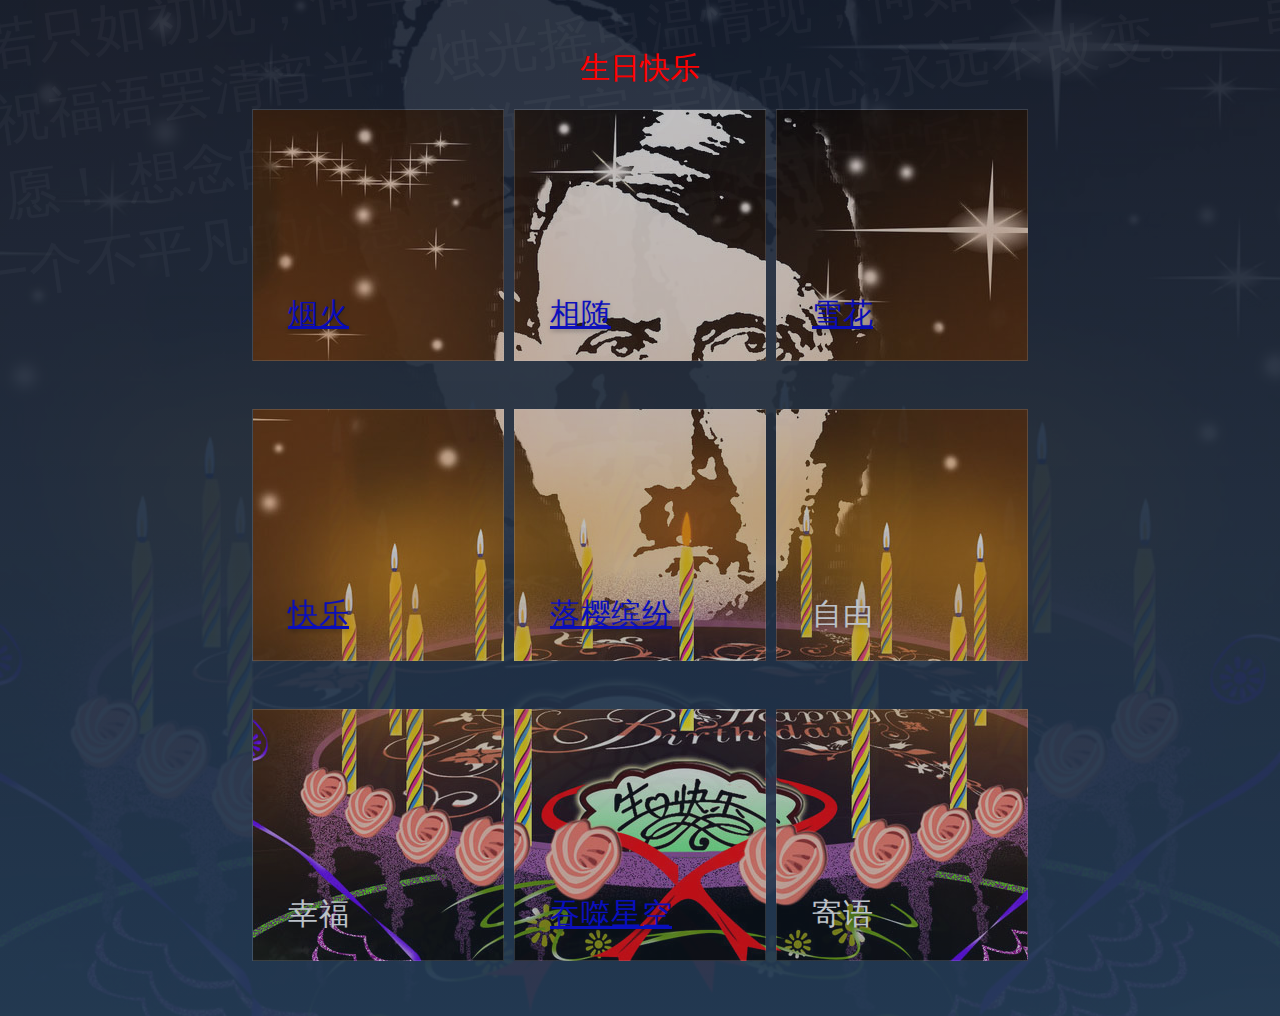
<file: index.html>
﻿<!DOCTYPE html>
<html>
<head>
<meta charset="UTF-8">
<title>献上最美好的祝福</title>

<link type="text/css" rel="stylesheet" href="css/style.css">
<audio  autoplay="autoplay" loop="-1">
<source src="./html/mp3/happy.mp3" type="Audio/mpeg"> 
</audio>
</head>
<body>

<div class="background-lyrics"> 
人生若只如初见，何幸睹君今日面；等闲变却美人颜，却道美人颜永驻；祝福语罢清宵半，烛光摇曳温情现；何如时光休荏苒，青春常在生日愿！
想念的话,说也说不完,关怀的心,永远不改变。一串真挚的祝福,一个不平凡的心意,衷心地祝愿你生日快乐!
</div>
<div class="container-master">
  <div class="container-tile">
    <h1><font color="red">生日快乐</font></h1>
    <div class="content">
      <div class="floaty tile">
        <h3 class="title"> <a href="./html/fireworks.html">烟火</a></h3>
        <div class="lines"> </div>
        <ul>
          <li>它是美丽的，是罕见的，是珍贵的。</li>
          <li>是无与伦比的，像黑暗夜晚的点缀，</li>
          <li>像灿烂绽放的花朵，像颗颗闪烁的星星，</li>
          <li>像五彩缤纷的世界，它就是烟花。</li>
          <li>请原谅</li>
          <li>没有礼物可以送给你，希望给你留下独特的回忆</li>
          <li>点击右上角的紫色字体去体验一场别样的演出吧，希望你能喜欢</li>
        </ul>
      </div>
      <div class="floaty tile">
        <h3 class="title"><a href="./html/plus.html">相随</a></h3>
             <div class="lines"> </div>
        <ul>
          <li>青天有月来几时？我今停杯一问之。人攀明月不可得，月行却与人相随。</li>
          <li>皎如飞镜临丹阙，绿烟灭尽清辉发。但见宵从海上来，宁知晓向云间没。</li>
          <li>白兔捣药秋复春，嫦娥孤栖与谁邻？今人不见古时月，今月曾经照古人。</li>
          <li>古人今人若流水，共看明月皆如此。</li>
          <li>唯愿当歌对酒时，月光长照金樽里。</li>
          <li>右上角点击进入页面</li>
          <li>进入页面后鼠标随机点击屏幕一点</li>
        </ul>
      </div>
      <div class="floaty tile">
        <h3 class="title"><a href="./html/snow.html">雪花</a></h3>
        <div class="lines"> </div>
        <ul>
          <li>捧在手里融化，怎么让我不牵挂寒风追逐着飞沙</li>
          <li>残叶无奈落在低洼，呻吟着不知被吹向何方，可能会去很远的地方</li>
          <li>明年春天又变成绿色，回到阳光明媚的哲理，快快回来 我在这里等你</li>
          <li>因为已把你的笑容嵌在记忆，我只想把思念传递给你</li>
          <li>飞雪带走你的寂寞，虽然岁月改变了我们的容颜</li>
          <li>我们的心不变依然</li>
          <li>许久没看见过南方的雪了，兴许之后会有机会在一个雪夜里遇见吧...</li>
        </ul>
      </div>
      <div class="floaty tile">
        <h3 class="title"><a href="./html/memory.html">快乐</a></h3>
   
      </div>
      <div class="floaty tile">
        <h3 class="title"><a href="./html/sakura.html">落樱缤纷</a></h3>
        <div class="lines"> </div>
        <ul>
          <li>仙云昨夜坠庭柯，化作翩跹万玉娥。</li>
          <li>映日横陈酣国色，倚风小舞荡天魔。</li>
          <li>春来惆怅谁人见，醉后风怀奈汝何。</li>
          <li>坐对名花应笑我，陋帮流俗似东坡。</li>
          <li>嫣然欲笑媚东墙，绰约终疑胜海棠。颜色不辞污脂粉，风神偏带绮罗香。</li>
          <li>园林尽日开图画，丝管含情趁艳阳。</li>
          <li>怪底近来浑自醉，一尊难发少年狂。</li>
        </ul>
      </div>
      <div class="floaty tile">
        <h3 class="title">自由</h3>
        <div class="lines"> </div>
        <ul>
          <li></li>
          <li></li>
          <li></li>
          <li></li>
          <li></li>
          <li></li>
          <li></li>
          </ul>
      </div>
      <div class="floaty tile">
        <h3 class="title">幸福</h3>
        <div class="lines"> </div>
        <ul>
          <li></li>
          <li></li>
          <li></li>
          <li></li>
          <li></li>
          <li></li>
          <li></li>
        </ul>
      </div>
      <div class="floaty tile">
        <h3 class="title"><a href="./html/demo.html">吞噬星空</a></h3>
        <div class="lines"> </div>
        <ul>
          <li>它是现实的.有光亮的地方没有黑色,但世上哪能处处有光亮?有光亮就必有黑暗, 这就是现实.所以我赞美它.虽然我向往光明,但我不希望被它所蒙蔽,所以我要看到的是现实,我要我自己认识到世上的污点,我要我自己时刻提高警惕. </li>
          <li>它是多变的.它可以是陪衬品,它没有自己的光芒,因为它要突出别样事物的光彩. 有了它,白色显得更白;有了它,光亮显得更光亮.它也可以独领风骚.当没有其他颜色需要踏着它的肩膀突出自己的时候,它可以独当一面,散发出自己的色彩,所以我赞美它.当别人发挥他们的才能的时候,我可以当夜空,来陪衬他们的光芒;而在无人能支撑 大局时,我亦可以独树一帜. </li>
          <li>它成熟.干练.冷静.沉着.使人自然地联想到智慧.冷静.信赖. </li>
          <li>它不会改变它的性格.仿若一座逶迤的大山,不论狂风暴雨怎样折腾,山还是山,风雨过后更显得风采. </li>
          <li>它是永远的深邃.它稳如泰山,无论任何色彩的加入,它全都吸收.但黑色仍是黑色, </li>
          <li>天下皆白</li>
          <li>唯我独黑</li>
        </ul>
      </div>
      <div class="floaty tile">
        <h3 class="title">寄语</h3>
        <div class="lines"> </div>
        <ul>
          <li>很荣幸与你一路相随</li>
          <li>在人生的弥留之际</li>
          <li>遇见了你们</li>
          <li>是我</li>
          <li>人生</li>
          <li>中</li>
          <li>最幸运的时光</li>
        </ul>
      </div>
    </div>
  </div>
  <div class="container-lyrics">
    <div class="content">
      <div class="header">
        <a class="back"></a>
        <h4 class="lyrics-title"></h4></div>
      <div class="lyrics-wrapper"></div>
    </div>
  </div>
</div>

<script type="text/javascript" src='js/jquery.min.js'></script>
<script type="text/javascript" src="js/index.js"></script>

<div style="text-align:center;margin:1px 0; font:normal 14px/24px 'MicroSoft YaHei';">
<br><br><br><br><br><br><br><br><br><br><br><br><br><br><br><br><br><br><br><br><br><br><br><br><br><br><br><br><br><br><br><br><br><br><br><br><br>
</div>
</body>
</html>
</file>
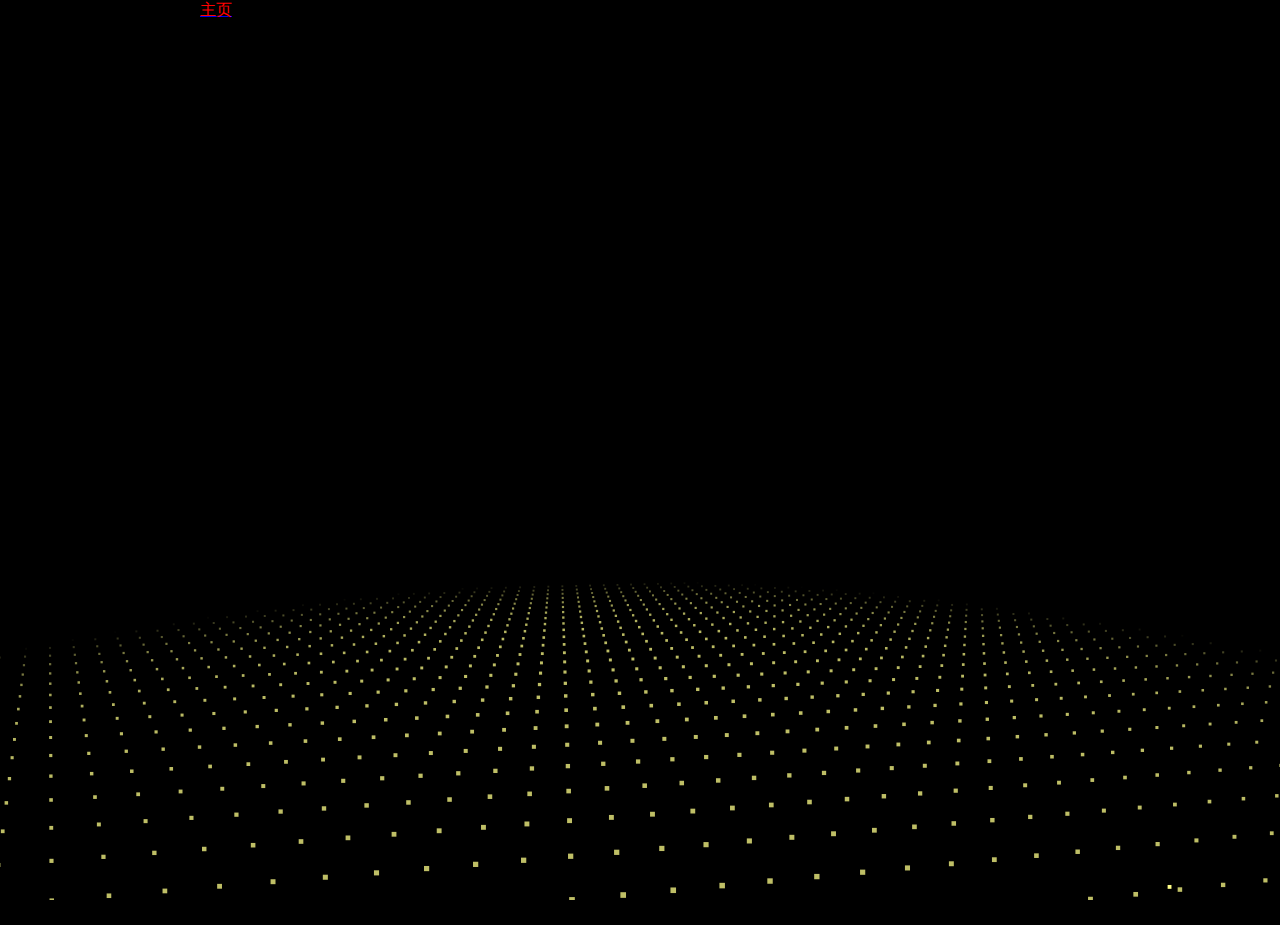
<file: html/fireworks.html>
﻿<!doctype html>
<html>
<head>
<meta charset="utf-8">
<title>烟花</title>
<a href="#" onClick="javascript :history.back(-1);" style="padding: 200px 200px;border: 100px 100px "><font color="red">主页</font></a>
<audio  autoplay="autoplay" loop="-1">
<source src="./mp3/Firework.mp3" type="Audio/mpeg"> 
</audio>

<style>
html,body{
	margin:0px;
	width:100%;
	height:100%;
	overflow:hidden;
	background:#000;
}

#canvas{
	width:100%;
	height:100%;
}
</style>

</head>
<body>

<canvas id="canvas"></canvas><script>
function initVars(){

	pi=Math.PI;
	ctx=canvas.getContext("2d");
	canvas.width=canvas.clientWidth;
	canvas.height=canvas.clientHeight;
	cx=canvas.width/2;
	cy=canvas.height/2;
	playerZ=-25;
	playerX=playerY=playerVX=playerVY=playerVZ=pitch=yaw=pitchV=yawV=0;
	scale=600;
	seedTimer=0;seedInterval=5,seedLife=100;gravity=.02;
	seeds=new Array();
	sparkPics=new Array();
	s="https://cantelope.org/NYE/";
	for(i=1;i<=10;++i){
		sparkPic=new Image();
		sparkPic.src=s+"spark"+i+".png";
		sparkPics.push(sparkPic);
	}
	sparks=new Array();
	pow1=new Audio(s+"pow1.ogg");
	pow2=new Audio(s+"pow2.ogg");
	pow3=new Audio(s+"pow3.ogg");
	pow4=new Audio(s+"pow4.ogg");
	frames = 0;
}

function rasterizePoint(x,y,z){

	var p,d;
	x-=playerX;
	y-=playerY;
	z-=playerZ;
	p=Math.atan2(x,z);
	d=Math.sqrt(x*x+z*z);
	x=Math.sin(p-yaw)*d;
	z=Math.cos(p-yaw)*d;
	p=Math.atan2(y,z);
	d=Math.sqrt(y*y+z*z);
	y=Math.sin(p-pitch)*d;
	z=Math.cos(p-pitch)*d;
	var rx1=-1000,ry1=1,rx2=1000,ry2=1,rx3=0,ry3=0,rx4=x,ry4=z,uc=(ry4-ry3)*(rx2-rx1)-(rx4-rx3)*(ry2-ry1);
	if(!uc) return {x:0,y:0,d:-1};
	var ua=((rx4-rx3)*(ry1-ry3)-(ry4-ry3)*(rx1-rx3))/uc;
	var ub=((rx2-rx1)*(ry1-ry3)-(ry2-ry1)*(rx1-rx3))/uc;
	if(!z)z=.000000001;
	if(ua>0&&ua<1&&ub>0&&ub<1){
		return {
			x:cx+(rx1+ua*(rx2-rx1))*scale,
			y:cy+y/z*scale,
			d:Math.sqrt(x*x+y*y+z*z)
		};
	}else{
		return {
			x:cx+(rx1+ua*(rx2-rx1))*scale,
			y:cy+y/z*scale,
			d:-1
		};
	}
}

function spawnSeed(){
	
	seed=new Object();
	seed.x=-50+Math.random()*100;
	seed.y=25;
	seed.z=-50+Math.random()*100;
	seed.vx=.1-Math.random()*.2;
	seed.vy=-1.5;//*(1+Math.random()/2);
	seed.vz=.1-Math.random()*.2;
	seed.born=frames;
	seeds.push(seed);
}

function splode(x,y,z){
	
	t=5+parseInt(Math.random()*150);
	sparkV=1+Math.random()*2.5;
	type=parseInt(Math.random()*3);
	switch(type){
		case 0:
			pic1=parseInt(Math.random()*10);
			break;
		case 1:
			pic1=parseInt(Math.random()*10);
			do{ pic2=parseInt(Math.random()*10); }while(pic2==pic1);
			break;
		case 2:
			pic1=parseInt(Math.random()*10);
			do{ pic2=parseInt(Math.random()*10); }while(pic2==pic1);
			do{ pic3=parseInt(Math.random()*10); }while(pic3==pic1 || pic3==pic2);
			break;
	}
	for(m=1;m<t;++m){
		spark=new Object();
		spark.x=x; spark.y=y; spark.z=z;
		p1=pi*2*Math.random();
		p2=pi*Math.random();
		v=sparkV*(1+Math.random()/6)
		spark.vx=Math.sin(p1)*Math.sin(p2)*v;
		spark.vz=Math.cos(p1)*Math.sin(p2)*v;
		spark.vy=Math.cos(p2)*v;
		switch(type){
			case 0: spark.img=sparkPics[pic1]; break;
			case 1:
				spark.img=sparkPics[parseInt(Math.random()*2)?pic1:pic2];
				break;
			case 2:
				switch(parseInt(Math.random()*3)){
					case 0: spark.img=sparkPics[pic1]; break;
					case 1: spark.img=sparkPics[pic2]; break;
					case 2: spark.img=sparkPics[pic3]; break;
				}
				break;
		}
		spark.radius=25+Math.random()*50;
		spark.alpha=1;
		spark.trail=new Array();
		sparks.push(spark);
	}
	switch(parseInt(Math.random()*4)){
		case 0:	pow=new Audio(s+"pow1.ogg"); break;
		case 1:	pow=new Audio(s+"pow2.ogg"); break;
		case 2:	pow=new Audio(s+"pow3.ogg"); break;
		case 3:	pow=new Audio(s+"pow4.ogg"); break;
	}
	d=Math.sqrt((x-playerX)*(x-playerX)+(y-playerY)*(y-playerY)+(z-playerZ)*(z-playerZ));
	pow.volume=1.5/(1+d/10);
	pow.play();
}

function doLogic(){
	
	if(seedTimer<frames){
		seedTimer=frames+seedInterval*Math.random()*10;
		spawnSeed();
	}
	for(i=0;i<seeds.length;++i){
		seeds[i].vy+=gravity;
		seeds[i].x+=seeds[i].vx;
		seeds[i].y+=seeds[i].vy;
		seeds[i].z+=seeds[i].vz;
		if(frames-seeds[i].born>seedLife){
			splode(seeds[i].x,seeds[i].y,seeds[i].z);
			seeds.splice(i,1);
		}
	}
	for(i=0;i<sparks.length;++i){
		if(sparks[i].alpha>0 && sparks[i].radius>5){
			sparks[i].alpha-=.01;
			sparks[i].radius/=1.02;
			sparks[i].vy+=gravity;
			point=new Object();
			point.x=sparks[i].x;
			point.y=sparks[i].y;
			point.z=sparks[i].z;
			if(sparks[i].trail.length){
				x=sparks[i].trail[sparks[i].trail.length-1].x;
				y=sparks[i].trail[sparks[i].trail.length-1].y;
				z=sparks[i].trail[sparks[i].trail.length-1].z;
				d=((point.x-x)*(point.x-x)+(point.y-y)*(point.y-y)+(point.z-z)*(point.z-z));
				if(d>9){
					sparks[i].trail.push(point);
				}
			}else{
				sparks[i].trail.push(point);
			}
			if(sparks[i].trail.length>5)sparks[i].trail.splice(0,1);				
			sparks[i].x+=sparks[i].vx;
			sparks[i].y+=sparks[i].vy;
			sparks[i].z+=sparks[i].vz;
			sparks[i].vx/=1.075;
			sparks[i].vy/=1.075;
			sparks[i].vz/=1.075;
		}else{
			sparks.splice(i,1);
		}
	}
	p=Math.atan2(playerX,playerZ);
	d=Math.sqrt(playerX*playerX+playerZ*playerZ);
	d+=Math.sin(frames/80)/1.25;
	t=Math.sin(frames/200)/40;
	playerX=Math.sin(p+t)*d;
	playerZ=Math.cos(p+t)*d;
	yaw=pi+p+t;
}

function rgb(col){
	
	var r = parseInt((.5+Math.sin(col)*.5)*16);
	var g = parseInt((.5+Math.cos(col)*.5)*16);
	var b = parseInt((.5-Math.sin(col)*.5)*16);
	return "#"+r.toString(16)+g.toString(16)+b.toString(16);
}

function draw(){
	
	ctx.clearRect(0,0,cx*2,cy*2);
	
	ctx.fillStyle="#ff8";
	for(i=-100;i<100;i+=3){
		for(j=-100;j<100;j+=4){
			x=i;z=j;y=25;
			point=rasterizePoint(x,y,z);
			if(point.d!=-1){
				size=250/(1+point.d);
				d = Math.sqrt(x * x + z * z);
				a = 0.75 - Math.pow(d / 100, 6) * 0.75;
				if(a>0){
					ctx.globalAlpha = a;
					ctx.fillRect(point.x-size/2,point.y-size/2,size,size);				
				}
			}
		}
	}
	ctx.globalAlpha=1;
	for(i=0;i<seeds.length;++i){
		point=rasterizePoint(seeds[i].x,seeds[i].y,seeds[i].z);
		if(point.d!=-1){
			size=200/(1+point.d);
			ctx.fillRect(point.x-size/2,point.y-size/2,size,size);
		}
	}
	point1=new Object();
	for(i=0;i<sparks.length;++i){
		point=rasterizePoint(sparks[i].x,sparks[i].y,sparks[i].z);
		if(point.d!=-1){
			size=sparks[i].radius*200/(1+point.d);
			if(sparks[i].alpha<0)sparks[i].alpha=0;
			if(sparks[i].trail.length){
				point1.x=point.x;
				point1.y=point.y;
				switch(sparks[i].img){
					case sparkPics[0]:ctx.strokeStyle="#f84";break;
					case sparkPics[1]:ctx.strokeStyle="#84f";break;
					case sparkPics[2]:ctx.strokeStyle="#8ff";break;
					case sparkPics[3]:ctx.strokeStyle="#fff";break;
					case sparkPics[4]:ctx.strokeStyle="#4f8";break;
					case sparkPics[5]:ctx.strokeStyle="#f44";break;
					case sparkPics[6]:ctx.strokeStyle="#f84";break;
					case sparkPics[7]:ctx.strokeStyle="#84f";break;
					case sparkPics[8]:ctx.strokeStyle="#fff";break;
					case sparkPics[9]:ctx.strokeStyle="#44f";break;
				}
				for(j=sparks[i].trail.length-1;j>=0;--j){
					point2=rasterizePoint(sparks[i].trail[j].x,sparks[i].trail[j].y,sparks[i].trail[j].z);
					if(point2.d!=-1){
						ctx.globalAlpha=j/sparks[i].trail.length*sparks[i].alpha/2;
						ctx.beginPath();
						ctx.moveTo(point1.x,point1.y);
						ctx.lineWidth=1+sparks[i].radius*10/(sparks[i].trail.length-j)/(1+point2.d);
						ctx.lineTo(point2.x,point2.y);
						ctx.stroke();
						point1.x=point2.x;
						point1.y=point2.y;
					}
				}
			}
			ctx.globalAlpha=sparks[i].alpha;
			ctx.drawImage(sparks[i].img,point.x-size/2,point.y-size/2,size,size);
		}
	}
}

function frame(){

	if(frames>100000){
		seedTimer=0;
		frames=0;
	}
	frames++;
	draw();
	doLogic();
	requestAnimationFrame(frame);
}

window.addEventListener("resize",()=>{
	canvas.width=canvas.clientWidth;
	canvas.height=canvas.clientHeight;
	cx=canvas.width/2;
	cy=canvas.height/2;
});

initVars();
frame();
</script>

</body>
</html>
</file>
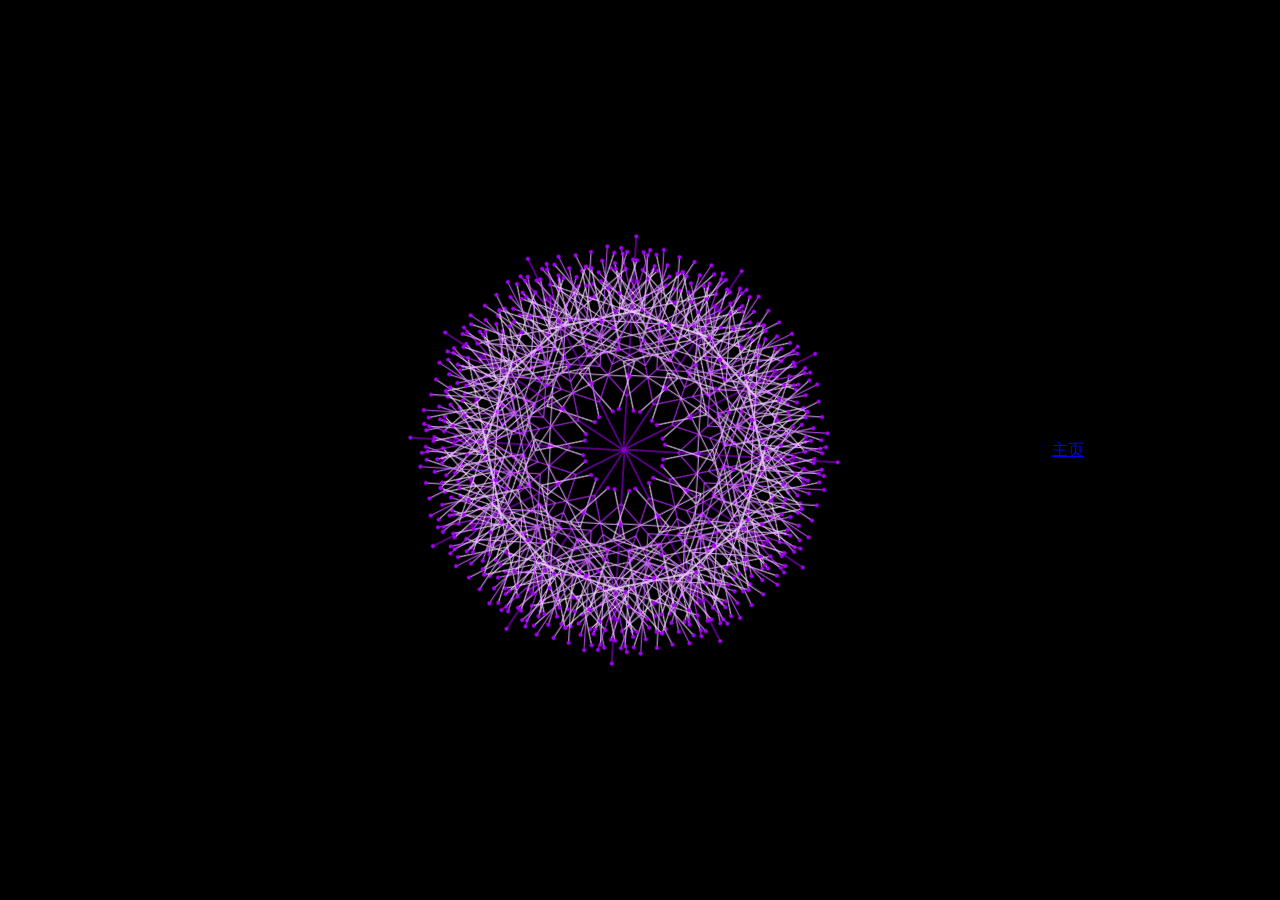
<file: html/kaleidoscopic.html>
﻿<!doctype html>
<html>
<head>
<meta charset="utf-8">
<title>HTML5鼠标控制树镜动画特效 - A5源码</title>

<style>
html,body {
	margin:0;
	padding:0;
	overflow:hidden;
	background-color:#000000
}
body {
	height:100vh;
	display:flex;
	align-items:center;
	justify-content:center;
}
.canvas {
	display:block;
	border-radius:50%;
}
.canvas-pattern {
	display:none;
}
</style>

</head>
<body>

<canvas class="canvas canvas-pattern js-canvas" width="500" height="500"></canvas>
<canvas class="canvas js-duplicate" width="500" height="500"></canvas>

<script type="text/javascript">
const canvas = document.querySelector('.js-canvas');
const ctx = canvas.getContext('2d');

const canvas2 = document.querySelector('.js-duplicate');
const ctx2 = canvas2.getContext('2d');

const dim = Math.min(window.innerWidth, window.innerHeight) * 0.95;
const w = dim;
const h = dim;
const midX = w >> 1;
const midY = h >> 1;

const PI = Math.PI;
const TO_RADIAN = PI / 180;

const maxDepth = 5;
const maxSpread = 90 * TO_RADIAN;

let autoAnimate = true;
let divergeAt = 0.5;
let spread = 45 * TO_RADIAN;
let tick = 0;

let autoSpeed = 0.004;
let autoTick = 0;

canvas.width = canvas2.width = w;
canvas.height = canvas2.height = h;

class Branch {
  constructor(position = {x : 0, y: 0}, length = 100, divergeAt = 0.5, angle = 0, depth = 0, spread = 45 * TO_RADIAN) {
    this.position = position;
    this.length = length;
    this.divergeAt = divergeAt;
    this.angle = angle;
    this.depth = depth;

    this.color = '#000';
    this.spread = spread;
    this.branches = [];

    this.grow();
  }

  grow() {
    if (!this.canBranch) {
      return;
    }

    this.branches = [];

    const nextLength = this.length * 0.75;
    const nextDepth = this.depth + 1;

    this.branches.push(
      new Branch(
        this.growPosition,
        nextLength,
        this.divergeAt,
        this.angle + this.spread,
        nextDepth,
        this.spread
      ),
      new Branch(
        this.growPosition,
        nextLength,
        this.divergeAt,
        this.angle - this.spread,
        nextDepth,
        this.spread
      )
    );
  }

  update(spread, divergeAt) {
    this.spread = spread;
    this.divergeAt = divergeAt;

    this.grow();
  }

  get growPosition() {
    const dl = this.length * this.divergeAt;

    return {
      x: this.position.x + (Math.cos(this.angle) * dl),
      y: this.position.y + (Math.sin(this.angle) * dl),
    };
  }

  get canBranch() {
    return this.depth < maxDepth;
  }
}

const rootBranch = new Branch(
  { x: midX, y: midY },
  midY * 0.5,
  divergeAt,
  -90 * TO_RADIAN,
  0,
  spread
);

const drawBranch = (branch, phase) => {
  const h = ~~(200 + (160 * phase));
  const l = 50 + ~~(((branch.depth / (maxDepth + 1))) * 50);

  const endX = branch.length;
  const endY = 0;
  const r = 2;

  ctx.save();

  ctx.strokeStyle = `hsl(${h}, 100%, ${l}%)`;
  ctx.translate(branch.position.x, branch.position.y);
  ctx.rotate(branch.angle);

  ctx.beginPath();
  ctx.moveTo(0, 0);
  ctx.lineTo(endX, endY);
  ctx.stroke();
  ctx.closePath();

  ctx.beginPath();
  ctx.fillStyle = `hsl(${h}, 100%, 50%)`;
  ctx.arc(endX, endY, r, 0, PI * 2, false);
  ctx.fill();
  ctx.closePath();

  ctx.restore();

  branch.branches.forEach((b) => {
    drawBranch(b, phase);
  });
};

const map = (value, start1, stop1, start2, stop2) => ((value - start1) / (stop1 - start1)) * (stop2 - start2) + start2;

const clear = () => {
  ctx.clearRect(0, 0, ctx.canvas.width, ctx.canvas.height);
  ctx2.clearRect(0, 0, ctx2.canvas.width, ctx2.canvas.height);
};

const loop = () => {
  let phase = rootBranch.spread / maxSpread;

  clear(phase);

  if (autoAnimate) {
    phase = map(Math.sin(autoTick), -1, 1, 0, 1);

    spread = phase * maxSpread;
    divergeAt = map(Math.sin(autoTick), -1, 1, 0, 0.5);

    autoTick += autoSpeed;
  }

  rootBranch.update(spread, divergeAt);

  drawBranch(rootBranch, phase);

  const numSegments = 12;
  const angleInc = PI * 2 / numSegments;
  let angle = tick;

  for (let i = 0; i < numSegments; i++) {
    ctx2.save();
    ctx2.translate(midX, midY);
    ctx2.rotate(angle);
    ctx2.drawImage(canvas, -w / 2, -h / 2);
    ctx2.restore();
    angle += angleInc;
  }

  tick += 0.002;

  requestAnimationFrame(loop);
};

const onPointerMove = (e) => {
  if (autoAnimate) {
    return;
  }

  const target = (e.touches && e.touches.length) ? e.touches[0] : e;
  const { clientX: x, clientY: y } = target;

  const width = window.innerWidth;
  const height = window.innerHeight;

  spread = (x / width) * maxSpread;
  divergeAt = y / height;
};

document.body.addEventListener('mousemove', onPointerMove);
document.body.addEventListener('touchmove', onPointerMove);

document.addEventListener('mouseenter', () => {
  autoAnimate = false;
});

document.addEventListener('mouseleave', () => {
  autoAnimate = true;
});

loop();
</script>

</body>
<a href="#" onClick="javascript :history.back(-1);">主页</a>
</html>
</file>
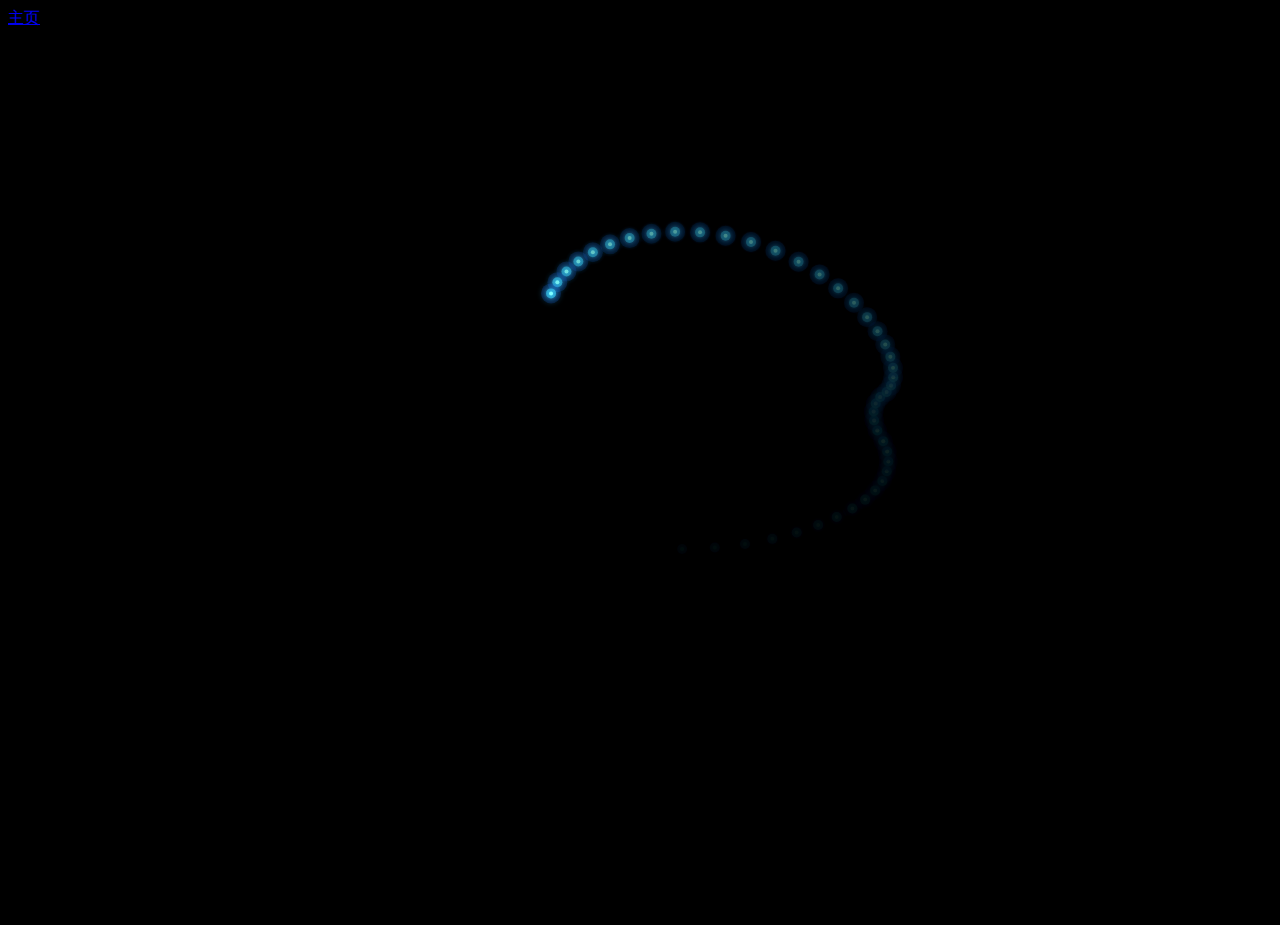
<file: html/plus.html>
﻿<!doctype html>
<html>
<head>
<meta charset="utf-8">
<title>相随</title>
<audio  autoplay="autoplay" loop="-1">
<source src="./mp3/plus.mp3" type="Audio/mpeg"> 
</audio>
<style>
html, body {
  width: 100%;
  height: 100%;
  overflow: hidden;
}
body {
  background: black;
}
p {
  color: white;
  position: absolute;
  text-align: center;
  bottom: 20px;
  width: 100%;
  font-size: 12px;
  font-family: Arial, sans-serif;
  animation: fadeInOut 800ms infinite alternate;
}
@keyframes fadeInOut {
  from { opacity: 0.3; }
  to { opacity: 0.7; }
}
</style>

</head>
<body>

<script type="text/javascript" src="js/underscore-min.js"></script>
<script type="text/javascript">
var App = {};

document.addEventListener("DOMContentLoaded", function(event) {
  // Setup canvas and app
  App.setup();
  // Launch animation loop
  App.frame = function() {
    App.update();
    window.requestAnimationFrame(App.frame);
  };
	App.frame();
});

App.setup = function() {
  // Setup canvas and get canvas context
  var canvas = document.createElement('canvas');
  canvas.height = window.innerHeight;
  canvas.width = window.innerWidth;
  canvas.id = 'ourCanvas';
  document.body.appendChild(canvas);
  this.ctx = canvas.getContext('2d');
  this.ctx.rect(0, 0, this.width, this.height);
  this.ctx.fillStyle = 'black';
  this.ctx.fill();
  this.width = canvas.width;
  this.height = canvas.height;
  
  // Add event liteners
  canvas.addEventListener('mousemove', function(event) {
    App.target.x = event.pageX;
    App.target.y = event.pageY;
  });
  canvas.addEventListener('mouseleave', function(event) {
    App.target = {
      x: App.xC,
      y: App.yC
    };
  });
  canvas.addEventListener('mousedown', function(event) {
    App.showArms = !App.showArms;
  });
  
  // Define a few useful elements
  this.stepCount = 0;
  this.xC = canvas.width / 2;
  this.yC = canvas.height / 2;
  this.target = {
    x: undefined,
    y: undefined
  };
  
  this.grid = [];
  this.h = 80;// Step size (px)
  this.gridXnodes = 0;
  this.gridYnodes = 0;
  
  this.springStiffnessBase = 40;
  this.springStiffness = this.springStiffnessBase;// Might be altered on the fly, huehuehuehue
  this.springLength = 80;// Default spring Length (no constraint)
  this.viscosity = 0.00001;
  this.viscositude = 0.00001;// Some kind of super viscosity I invented that will slow down particles based on their speed^3, helps prevent system explosion
  this.gravity = 2;
  this.tau = 0.7;
  this.pendulumInitialXspeed = 50;
  this.pendulumYdepth = 2;
  this.pendulumXdepth = 0;// Try playing with that one
  
  this.showArms = false;// Gets toggled on click
  
  // Release madness
  this.setupGrid(this.h);
};
App.setupGrid = function(h) {
  // Create some nodes, initially a squared mesh
  for (var x = 0.5 * this.width; x <= 0.5 * this.width + this.pendulumXdepth * h; x += h) {
    var col = [];
    for (var y = 0.4 * this.height; y <= 0.4 * this.height + this.pendulumYdepth * h; y += h) {
      var particle = {
        x: x,
        y: y,
        xLast: x,
        yLast: y,
        xSpeed: 0,
        ySpeed: 0,
        m: 250,
        hue: x * y / 100,
        fixed: false
      }
      col.push(particle);
    }
    // Set horizontal speed to bottommost particle
    col[col.length - 1].xSpeed = this.pendulumInitialXspeed;
    
    this.grid.push(col);
  }
  
  // Update grid node size
  this.gridXnodes = this.grid.length;
  this.gridYnodes = this.grid[0].length;
  
  // Stabilize some particles (fixed contraits)
  /*var leftWall = this.grid[0],
      rightWall = this.grid[this.grid.length - 1],
      bottomWall = [];
  for (var c = 0; c < this.grid.length; c++) {
    // Add last particle on the column (bottom)
    bottomWall.push(this.grid[c][this.grid[c].length - 1]);
  }
  var walls = _.union(leftWall, rightWall, bottomWall);*/
  var walls = [this.grid[0][0]];// Just the first particle (pendulum)
  _(walls).each(function(particle) {
    particle.fixed = true;
  });
};
App.update = function() {
  // Evolve system
  this.evolve();
  // Move particles
  this.move();
  // Draw particles
  this.draw();
};
App.evolve = function() {
  this.stepCount++;
  
  // Hahahaha this is not just a couple o'springs, but EVOLVING SPRINGS! Eww I'm so evil.
  this.springStiffness = this.springStiffnessBase * (2 + Math.sin(this.stepCount / 200));
};
App.birth = function() {
  // No one's born tho
  var particle = {
    x: this.width * Math.random(),
    y: this.height * (0.5 + 0.5 * Math.random()),
    xSpeed: 0,
    ySpeed: 0,
    name: 'seed' + this.stepCount
  };
  
  this.particles.push(particle);
};
App.kill = function(particleName) {
  // No one dies tho
 this.particles = _(this.particles).reject(function(seed) {
    return (seed.name == particleName);
  });
};
App.move = function() {
 for (var i = 0; i < this.grid.length; i++) {
    for (var j = 0; j < this.grid[0].length; j++) {
      var particle = this.grid[i][j];
      
      // Save previous position
      particle.xLast = particle.x;
      particle.yLast = particle.y;
      
      // Calculate forces from neighbours
      var particleWest = undefined,
          particleEast = undefined,
          particleNorth = undefined,
          particleSouth = undefined;
      var k = this.springStiffness,
          l = this.springLength;
      
      if (i > 0) {// Western neighbour
        particleWest = this.grid[i-1][j];
        var toWest = { x: particleWest.xLast - particle.x, y: particleWest.yLast - particle.y };
        var distWest = Math.sqrt(Math.pow(toWest.x, 2) + Math.pow(toWest.y, 2));
        var FwestAmp = this.springForce(distWest, l, k);
        var FwestAngle = segmentAngleRad(particle.x, particle.y, particleWest.xLast, particleWest.yLast, true);
        var FwestX = FwestAmp * Math.cos(FwestAngle);
        var FwestY = FwestAmp * Math.sin(FwestAngle);
      }
      if (i < this.grid.length - 1) {// Eastern neighbour
        particleEast = this.grid[i+1][j];
        var toEast = { x: particleEast.x - particle.x, y: particleEast.y - particle.y };
        var distEast = Math.sqrt(Math.pow(toEast.x, 2) + Math.pow(toEast.y, 2));
        var FeastAmp = this.springForce(distEast, l, k);
        var FeastAngle = segmentAngleRad(particle.x, particle.y, particleEast.xLast, particleEast.yLast, true);
        var FeastX = FeastAmp * Math.cos(FeastAngle);
        var FeastY = FeastAmp * Math.sin(FeastAngle);
      }
      if (j > 0) {
        particleNorth = this.grid[i][j-1];
        var toNorth = { x: particleNorth.xLast - particle.x, y: particleNorth.yLast - particle.y };
        var distNorth = Math.sqrt(Math.pow(toNorth.x, 2) + Math.pow(toNorth.y, 2));
        var FnorthAmp = this.springForce(distNorth, l, k);
        var FnorthAngle = segmentAngleRad(particle.x, particle.y, particleNorth.xLast, particleNorth.yLast, true);
        var FnorthX = FnorthAmp * Math.cos(FnorthAngle);
        var FnorthY = FnorthAmp * Math.sin(FnorthAngle);
      }
      if (j < this.grid[0].length - 1) {
        particleSouth = this.grid[i][j+1];
        var toSouth = { x: particleSouth.x - particle.x, y: particleSouth.y - particle.y };
        var distSouth = Math.sqrt(Math.pow(toSouth.x, 2) + Math.pow(toSouth.y, 2));
        var FsouthAmp = this.springForce(distSouth, l, k);
        var FsouthAngle = segmentAngleRad(particle.x, particle.y, particleSouth.xLast, particleSouth.yLast, true);
        var FsouthX = FsouthAmp * Math.cos(FsouthAngle);
        var FsouthY = FsouthAmp * Math.sin(FsouthAngle);
      }
      
      var Fx = (!!particleWest ? FwestX : 0) + (!!particleEast ? FeastX : 0) + (!!particleNorth ? FnorthX : 0) + (!!particleSouth ? FsouthX : 0);
      var Fy = (!!particleWest ? FwestY : 0) + (!!particleEast ? FeastY : 0) + (!!particleNorth ? FnorthY : 0) + (!!particleSouth ? FsouthY : 0);
     
      // Newton second law
      var xAcc = Fx / particle.m - this.viscosity * particle.xSpeed - this.viscositude * Math.pow(particle.xSpeed, 3);
      var yAcc = Fy / particle.m - this.viscosity * particle.ySpeed - this.viscositude * Math.pow(particle.ySpeed, 3) + this.gravity / particle.m;
      
      // Very complex integration
      particle.xSpeed += xAcc;
      particle.ySpeed += yAcc;
      
      // If the particle is not fixed, move!
      if (!particle.fixed) {
        particle.x += this.tau * particle.xSpeed;
        particle.y += this.tau * particle.ySpeed;
      }
      
      // Otherwise get controlled by user
      if (this.target.x && this.target.y && particle.fixed) {
        particle.x = this.target.x;
        particle.y = this.target.y;
      }
      
    }
  }
  
};
App.draw = function() {
  // Add thin transparent layer to canvas (trace effect)
  this.ctx.beginPath();
  this.ctx.rect(0, 0, this.width, this.height);
  this.ctx.fillStyle = 'rgba(0, 0, 0, 0.06)';
  this.ctx.fill();
  
  // Draw particles
  for (var i = 0; i < this.grid.length; i++) {
    for (var j = 0; j < this.grid[i].length; j++) {
      var particle = this.grid[i][j];
      
      // Draw arms and all
      if (this.showArms && (j != this.grid[0].length - 1)) {
        this.ctx.strokeStyle = 'rgba(255, 255, 255, 0.1)';
        this.ctx.fillStyle = 'rgba(255, 255, 255, 0.5)';
        this.ctx.lineWidth = 2;
        
        if (i > 0) {
          var particleWest = this.grid[i-1][j];
          this.ctx.beginPath();
          this.ctx.moveTo(particle.x, particle.y);
          this.ctx.lineTo(particleWest.x, particleWest.y);
          this.ctx.stroke();
        }
        if (i < this.grid.length - 1) {
          var particleEast = this.grid[i+1][j];
          this.ctx.beginPath();
          this.ctx.moveTo(particle.x, particle.y);
          this.ctx.lineTo(particleEast.x, particleEast.y);
          this.ctx.stroke();
        }
        if (j > 0) {
          var particleNorth = this.grid[i][j-1];
          this.ctx.beginPath();
          this.ctx.moveTo(particle.x, particle.y);
          this.ctx.lineTo(particleNorth.x, particleNorth.y);
          this.ctx.stroke();
        }
        if (j < this.grid[0].length - 1) {
          var particleSouth = this.grid[i][j+1];
          this.ctx.beginPath();
          this.ctx.moveTo(particle.x, particle.y);
          this.ctx.lineTo(particleSouth.x, particleSouth.y);
          this.ctx.stroke();
        }
        
        // Draw particle with $1000000 special effects
        this.ctx.beginPath();
        this.ctx.arc(particle.x, particle.y, 5, 0, 2 * Math.PI, false);
        this.ctx.fill();
        this.ctx.beginPath();
        this.ctx.arc(particle.x, particle.y, 5, 0, 2 * Math.PI, false);
        this.ctx.fillStyle = 'hsla(' + 190 + ', 100%, 100%, 0.1)';
        this.ctx.fill();
        this.ctx.beginPath();
        this.ctx.arc(particle.x, particle.y, 2, 0, 2 * Math.PI, false);
        this.ctx.fillStyle = 'hsla(' + 180 + ', 100%, 100%, 0.5)';
        this.ctx.fill();
      }
      
      // If it's last particle on the column, draw special color 
      if (j == this.grid[0].length - 1) {
        this.ctx.save();
        this.ctx.shadowBlur = 5;
        this.ctx.shadowColor = 'hsla(' + 200 + ', 100%, 60%, 1)';
        this.ctx.beginPath();
        this.ctx.arc(particle.x, particle.y, 10, 0, 2 * Math.PI, false);
        this.ctx.fillStyle = 'hsla(' + 220 + ', 80%, 50%, 0.2)';
        this.ctx.fill();
        this.ctx.beginPath();
        this.ctx.arc(particle.x, particle.y, 5, 0, 2 * Math.PI, false);
        this.ctx.fillStyle = 'hsla(' + 190 + ', 90%, 60%, 0.6)';
        this.ctx.fill();
        this.ctx.beginPath();
        this.ctx.arc(particle.x, particle.y, 2, 0, 2 * Math.PI, false);
        this.ctx.fillStyle = 'hsla(' + 180 + ', 100%, 75%, 1)';
        this.ctx.fill();
        this.ctx.restore();
      }
    }
    
  }
};
App.springForce = function(dist, l, k) {
  // dist is the distance between two vertices bound by a spring, l is the natural spring length, k is spring stiffness
  var force = 0;
  if (dist < l/2) {
    var lambda = k * l * l / 4;
    force = -lambda / dist;
  } else {
    force = k * (dist - l);
  }
  
  // Protect against system explosion (kinda)
  return Math.min(Math.max(force, -1000), 1000);
}

/**
 * Some cool helper I wrote a few years ago
 * 
 * @param {Number} Xstart X value of the segment starting point
 * @param {Number} Ystart Y value of the segment starting point
 * @param {Number} Xtarget X value of the segment target point
 * @param {Number} Ytarget Y value of the segment target point
 * @param {Boolean} realOrWeb true if Real (Y towards top), false if Web (Y towards bottom)
 * @returns {Number} Angle between 0 and 2PI
 */
segmentAngleRad = function(Xstart, Ystart, Xtarget, Ytarget, realOrWeb) {
	var result;// Will range between 0 and 2PI
	if (Xstart == Xtarget) {
		if(Ystart == Ytarget) {
			result = 0; 
		} else if (Ystart < Ytarget) {
			result = Math.PI/2;
		} else if (Ystart > Ytarget) {
			result = 3*Math.PI/2;
		} else {}
	} else if (Xstart < Xtarget) {
		result = Math.atan((Ytarget - Ystart)/(Xtarget - Xstart));
	} else if (Xstart > Xtarget) {
		result = Math.PI + Math.atan((Ytarget - Ystart)/(Xtarget - Xstart));
	}
	
	result = (result + 2*Math.PI)%(2*Math.PI);
	
	if (!realOrWeb) {
		result = 2*Math.PI - result;
	}
	
	return result;
}
</script>
<a href="#" onClick="javascript :history.back(-1);">主页</a>
</body>
</html>
</file>
<file: css/style.css>
:root {
  --colorMain: #4EBCFF;
  --colorLight: #93daff;
  --colorAccent: #ceecff;
}

body {
  height: 1000px;
  background: linear-gradient(to bottom, #243B55, #141E30);
  background: linear-gradient(rgba(20, 30, 48, 0.9), rgba(36, 59, 85, 0.95)), url("../images/bg.jpg") no-repeat center center/cover;
  position: relative;
  overflow-x: hidden;
  z-index: 0;
  color: #fff;
}

.background-lyrics {
  color: #fff;
  line-height: 1.4;
  position: absolute;
  font-family: 'Microsoft YaHei','Lantinghei SC','Open Sans',Arial,'Hiragino Sans GB','STHeiti','WenQuanYi Micro Hei','SimSun',sans-serif;
  font-size: 54.5px;
  font-weight: 500;
  width: 131%;
  z-index: -1;
  top: -10%;
  left: -10%;
  transform: rotate(-8deg);
  opacity: 0.03;
}

.container-tile .content {
  margin: 0 auto 5em;
  min-height: 100vh;
  max-width: 800px;
  display: flex;
  flex-wrap: wrap;
  justify-content: center;
}

.container-lyrics .content {
  margin: 2em auto 5em;
  padding: 20px;
  min-height: 100vh;
  max-width: 800px;
}

h1 {
  text-align: center;
  min-width: 100%;
  flex: 1;
  font: 30px 'Microsoft YaHei','Lantinghei SC','Open Sans',Arial,'Hiragino Sans GB','STHeiti','WenQuanYi Micro Hei','SimSun',sans-serif;
  margin: 40px 0 15px;
}

.tile ul {
  display: none;
}

.tile {
  width: 250px;
  height: 250px;
  border: 1px solid rgba(255, 255, 255, 0.2);
  transition: transform .1s;
  position: relative;
  margin: 5px;
  cursor: pointer;
  background-image: url("../images/bg.jpg");
  background-repeat: no-repeat;
  opacity: 0.7;
}

.tile:hover {
  box-shadow: 0 20px 20px rgba(0, 0, 0, 0.2);
  opacity: 0.9;
}

.tile:nth-child(2) {
  background-position: -250px 0;
}

.tile:nth-child(3) {
  background-position: -500px 0;
}

.tile:nth-child(4) {
  background-position: 0 -250px;
}

.tile:nth-child(5) {
  background-position: -250px -250px;
}

.tile:nth-child(6) {
  background-position: -500px -250px;
}

.tile:nth-child(7) {
  background-position: 0 -500px;
}

.tile:nth-child(8) {
  background-position: -250px -500px;
}

.tile:nth-child(9) {
  background-position: -500px -500px;
}

.tile .title {
  font-family: 'Microsoft YaHei','Lantinghei SC','Open Sans',Arial,'Hiragino Sans GB','STHeiti','WenQuanYi Micro Hei','SimSun',sans-serif;
  font-size: 30px;
  font-weight: 300;
  letter-spacing: .5px;
  text-shadow: 0 2px 5px rgba(0, 0, 0, 0.3);
  position: absolute;
  bottom: 0;
  left: 0;
  padding: 0 35px;
  line-height: 1.1;
}

.tile .lines {
  position: absolute;
  width: 85%;
  height: 85%;
  margin: auto;
  top: 0;
  left: 0;
  bottom: 0;
  right: 0;
  border: 3px solid #fff;
  transform: scale3d(0.9, 0.9, 1);
  opacity: 0;
  transition: transform 0.3s, opacity 0.3s;
}

.tile:hover .lines {
  opacity: 1;
  transform: scale3d(1, 1, 1);
}

.container-master {
  position: relative;
}

.container-lyrics, .container-tile {
  position: absolute;
  width: 100%;
  height: 100%;
  top: 0;
  transition: .5s ease;
}

.container-tile {
  left: 0;
}

.container-lyrics {
  left: 100%;
}

.back {
  width: 30px;
  height: 35px;
  float: left;
  margin: 18px 0;
  position: relative;
  cursor: pointer;
  z-index: 2;
  transition: all 600ms cubic-bezier(0.77, 0, 0.175, 1);
}
.back:before {
  content: '';
  height: 1px;
  width: 15px;
  background: #777;
  position: absolute;
  transform: rotate(-45deg);
  top: 13px;
  left: 7px;
}
.back:after {
  content: '';
  height: 1px;
  width: 15px;
  background: #777;
  position: absolute;
  transform: rotate(-135deg);
  top: 23px;
  left: 7px;
}
.back:hover {
  background: rgba(0, 0, 0, 0.2);
}

.lyrics-title {
  font-family: 'Microsoft YaHei','Lantinghei SC','Open Sans',Arial,'Hiragino Sans GB','STHeiti','WenQuanYi Micro Hei','SimSun',sans-serif;
  font-size: 45px;
  letter-spacing: 1px;
  position: relative;
  text-align: right;
  margin: 0 0 25px;
  transition: all 1s cubic-bezier(0.77, 0, 0.175, 1);
  top: -250px;
}

.lyrics-card {
  box-shadow: 0 0 15px rgba(0, 0, 0, 0.2);
  margin: 20px 0;
  border-radius: 10px;
  background-color: rgba(0, 0, 0, 0.4);
  padding: 25px 30px;
  font: 18px/1.5 'Microsoft YaHei','Lantinghei SC','Open Sans',Arial,'Hiragino Sans GB','STHeiti','WenQuanYi Micro Hei','SimSun',sans-serif;
  top: 20px;
  position: relative;
  opacity: 0;
}

.container-master.toggled .container-tile {
  left: 100%;
}
.container-master.toggled .container-lyrics {
  left: 0;
}
.container-master.toggled .lyrics-title {
  top: 0;
}

footer {
  margin: 3em auto;
}
footer a {
  text-decoration: none;
  display: inline-block;
  width: 45px;
  height: 45px;
  border-radius: 50%;
  background: #111;
  color: #f8f8f8;
  margin: 5px;
}
footer a:hover {
  background: #222;
}
footer a .icons {
  margin-top: 12px;
  display: inline-block;
  font-size: 20px;
}

.social-icons {
  position: fixed;
  top: 0;
  right: 0;
  margin: 10px;
  text-align: center;
}
.social-icons a {
  text-decoration: none;
  display: block;
  width: 45px;
  height: 45px;
  border-radius: 50%;
  background: #111;
  color: #f8f8f8;
  margin: 5px;
}
.social-icons a:hover {
  background: #222;
}
.social-icons a .icons {
  margin-top: 12px;
  display: inline-block;
  font-size: 20px;
}
</file>
